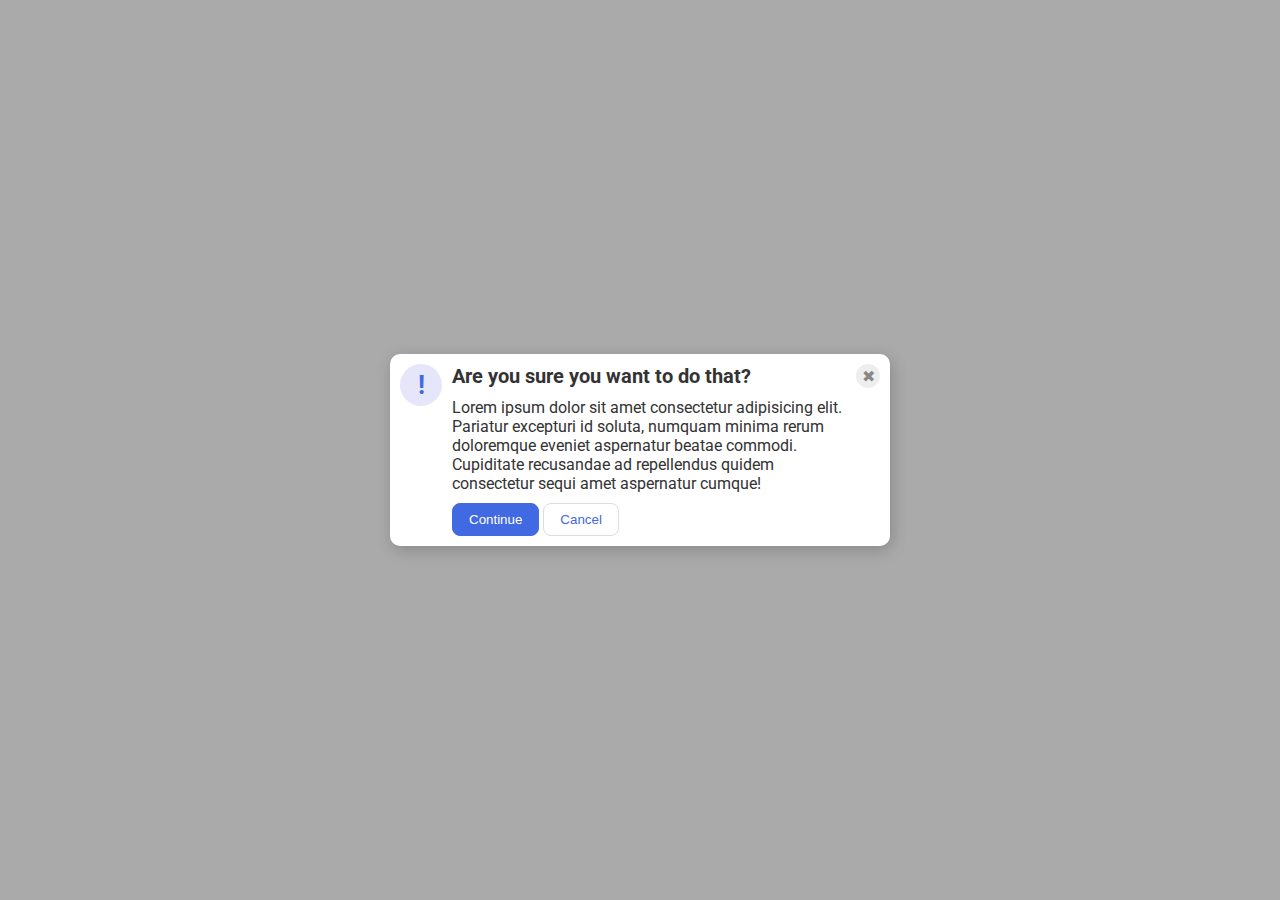
<file: flex/05-flex-modal/index.html>
<!DOCTYPE html>
<html lang="en">
<head>
  <meta charset="UTF-8">
  <meta http-equiv="X-UA-Compatible" content="IE=edge">
  <meta name="viewport" content="width=device-width, initial-scale=1.0">
  <link rel="stylesheet" href="style.css">
  <title>Modal</title>
</head>
<body>
  <div class="modal">
    <div class="icon">!</div>

    <div class="wtext">
      <div class="header">Are you sure you want to do that?</div>
      <div class="text">Lorem ipsum dolor sit amet consectetur adipisicing elit. Pariatur excepturi id soluta, numquam minima rerum doloremque eveniet aspernatur beatae commodi. Cupiditate recusandae ad repellendus quidem consectetur sequi amet aspernatur cumque!</div>
      <div>
        <button class="continue">Continue</button>
        <button class="cancel">Cancel</button>
      </div>
    </div>

    <div class="close-button">✖</div>
  </div>
</body>
</html>
</file>
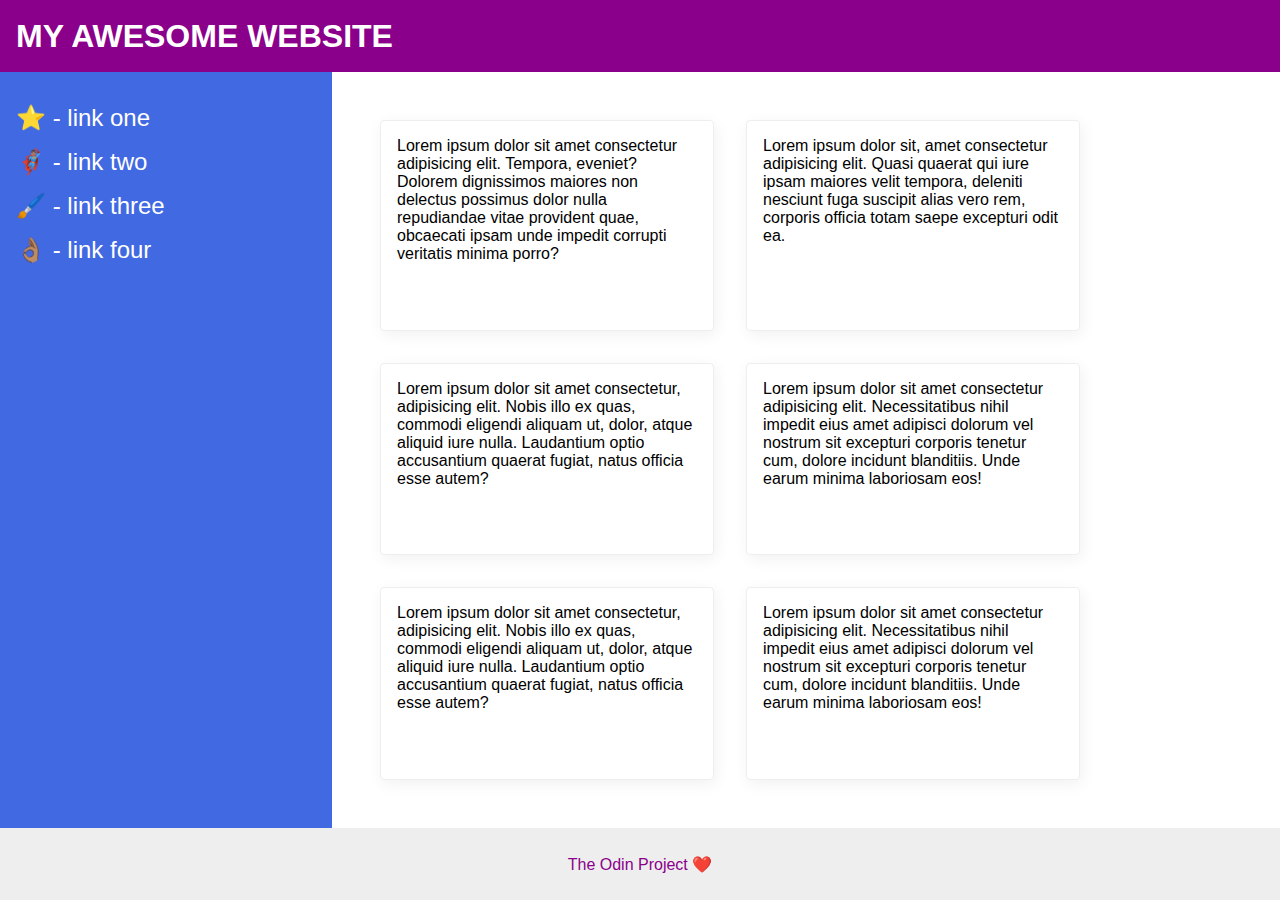
<file: flex/07-flex-layout-2/index.html>
<!DOCTYPE html>
<html lang="en">
<head>
  <meta charset="UTF-8">
  <meta http-equiv="X-UA-Compatible" content="IE=edge">
  <meta name="viewport" content="width=device-width, initial-scale=1.0">
  <title>The Holy Grail</title>
  <link rel="stylesheet" href="style.css">
</head>
<body>
  <div class="header">
    MY AWESOME WEBSITE
  </div>
  <div class="content">
    <div class="sidebar">
      <ul>
        <li><a href="google.com">⭐ - link one</a></li>
        <li><a href="google.com">🦸🏽‍♂️ - link two</a></li>
        <li><a href="google.com">🖌️ - link three</a></li>
        <li><a href="google.com">👌🏽 - link four</a></li>
      </ul>
    </div>
    <div class="cards">
      <div class="card">Lorem ipsum dolor sit amet consectetur adipisicing elit. Tempora, eveniet? Dolorem dignissimos maiores non delectus possimus dolor nulla repudiandae vitae provident quae, obcaecati ipsam unde impedit corrupti veritatis minima porro?</div>
      <div class="card">Lorem ipsum dolor sit, amet consectetur adipisicing elit. Quasi quaerat qui iure ipsam maiores velit tempora, deleniti nesciunt fuga suscipit alias vero rem, corporis officia totam saepe excepturi odit ea.</div>
      <div class="card">Lorem ipsum dolor sit amet consectetur, adipisicing elit. Nobis illo ex quas, commodi eligendi aliquam ut, dolor, atque aliquid iure nulla. Laudantium optio accusantium quaerat fugiat, natus officia esse autem?</div>
      <div class="card">Lorem ipsum dolor sit amet consectetur adipisicing elit. Necessitatibus nihil impedit eius amet adipisci dolorum vel nostrum sit excepturi corporis tenetur cum, dolore incidunt blanditiis. Unde earum minima laboriosam eos!</div>
      <div class="card">Lorem ipsum dolor sit amet consectetur, adipisicing elit. Nobis illo ex quas, commodi eligendi aliquam ut, dolor, atque aliquid iure nulla. Laudantium optio accusantium quaerat fugiat, natus officia esse autem?</div>
      <div class="card">Lorem ipsum dolor sit amet consectetur adipisicing elit. Necessitatibus nihil impedit eius amet adipisci dolorum vel nostrum sit excepturi corporis tenetur cum, dolore incidunt blanditiis. Unde earum minima laboriosam eos!</div>
    </div>
  </div>
  <div class="footer">
    The Odin Project ❤️
  </div>
</body>
</html>
</file>
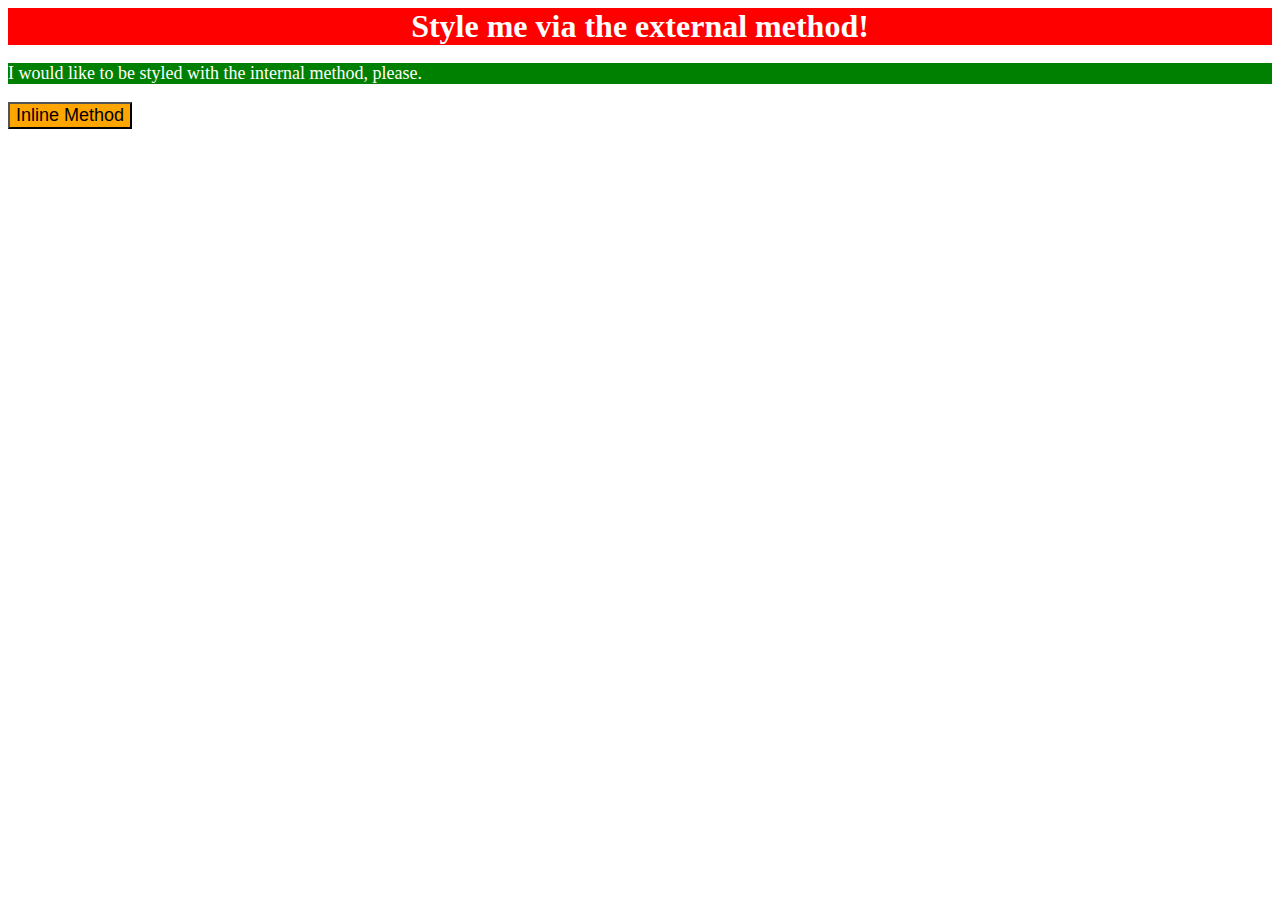
<file: foundations/01-css-methods/index.html>
<!DOCTYPE html>
<html lang="en">
<head>
  <meta charset="UTF-8">
  <meta http-equiv="X-UA-Compatible" content="IE=edge">
  <meta name="viewport" content="width=device-width, initial-scale=1.0">
  <title>Methods for Adding CSS</title>
  <link rel="stylesheet" href="./styles.css">
  
  <style>
    p{
      background-color: green;
      color: white;
      font-size: 18px;
    }
  </style>

</head>
<body>
  <div>Style me via the external method!</div>
  <p>I would like to be styled with the internal method, please.</p>
  <button style="background-color: orange; font-size: 18px;">Inline Method</button>
</body>
</html>
</file>
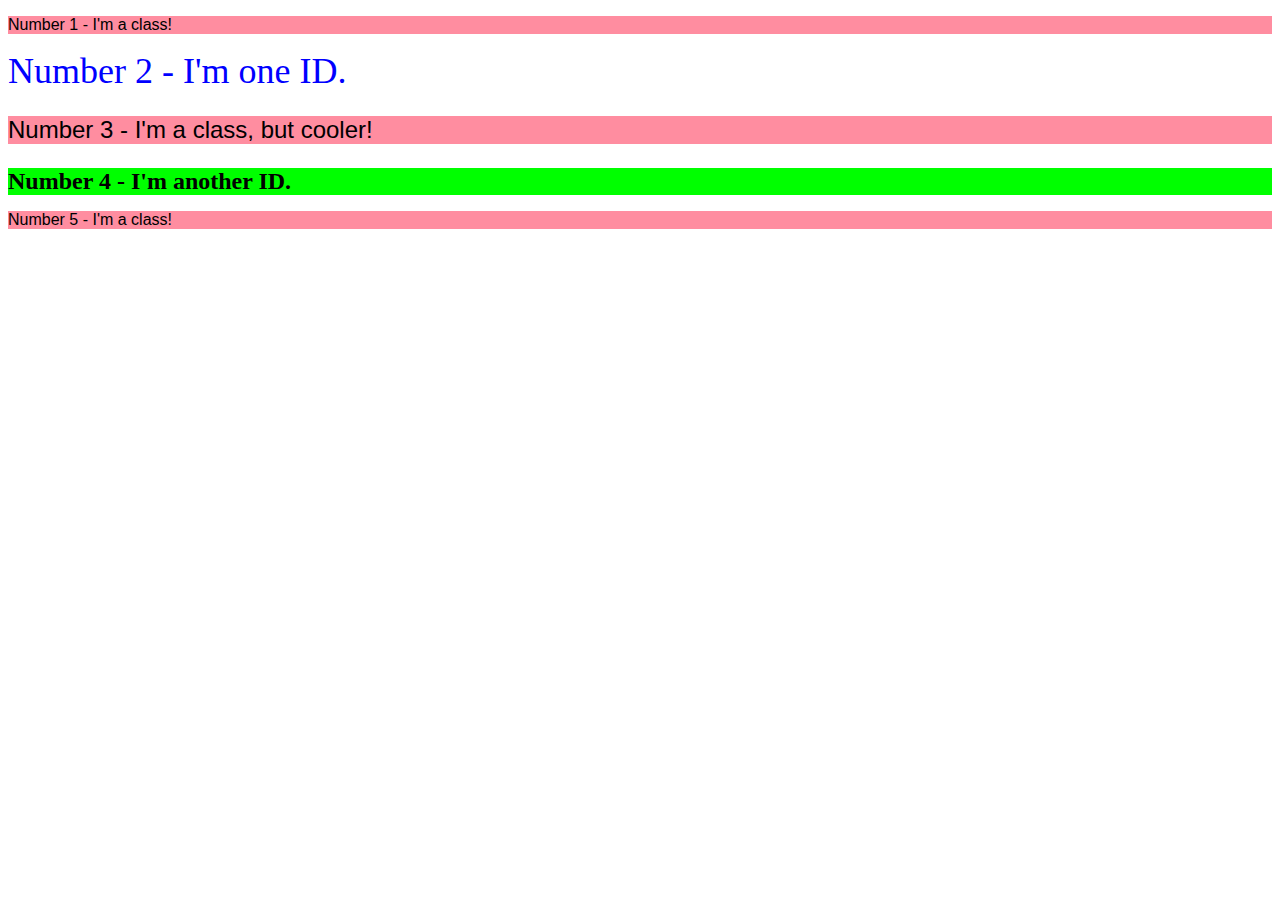
<file: foundations/02-class-id-selectors/index.html>
<!DOCTYPE html>
<html lang="en">
<head>
  <meta charset="UTF-8">
  <meta http-equiv="X-UA-Compatible" content="IE=edge">
  <meta name="viewport" content="width=device-width, initial-scale=1.0">
  <title>Class and ID Selectors</title>
  <link rel="stylesheet" href="style.css">
</head>
<body>
  <p class="c">Number 1 - I'm a class!</p>
  <div id="one">Number 2 - I'm one ID.</div>
  <p class="c cooler">Number 3 - I'm a class, but cooler!</p>
  <div id="another">Number 4 - I'm another ID.</div>
  <p class="c">Number 5 - I'm a class!</p>
</body>
</html>
</file>
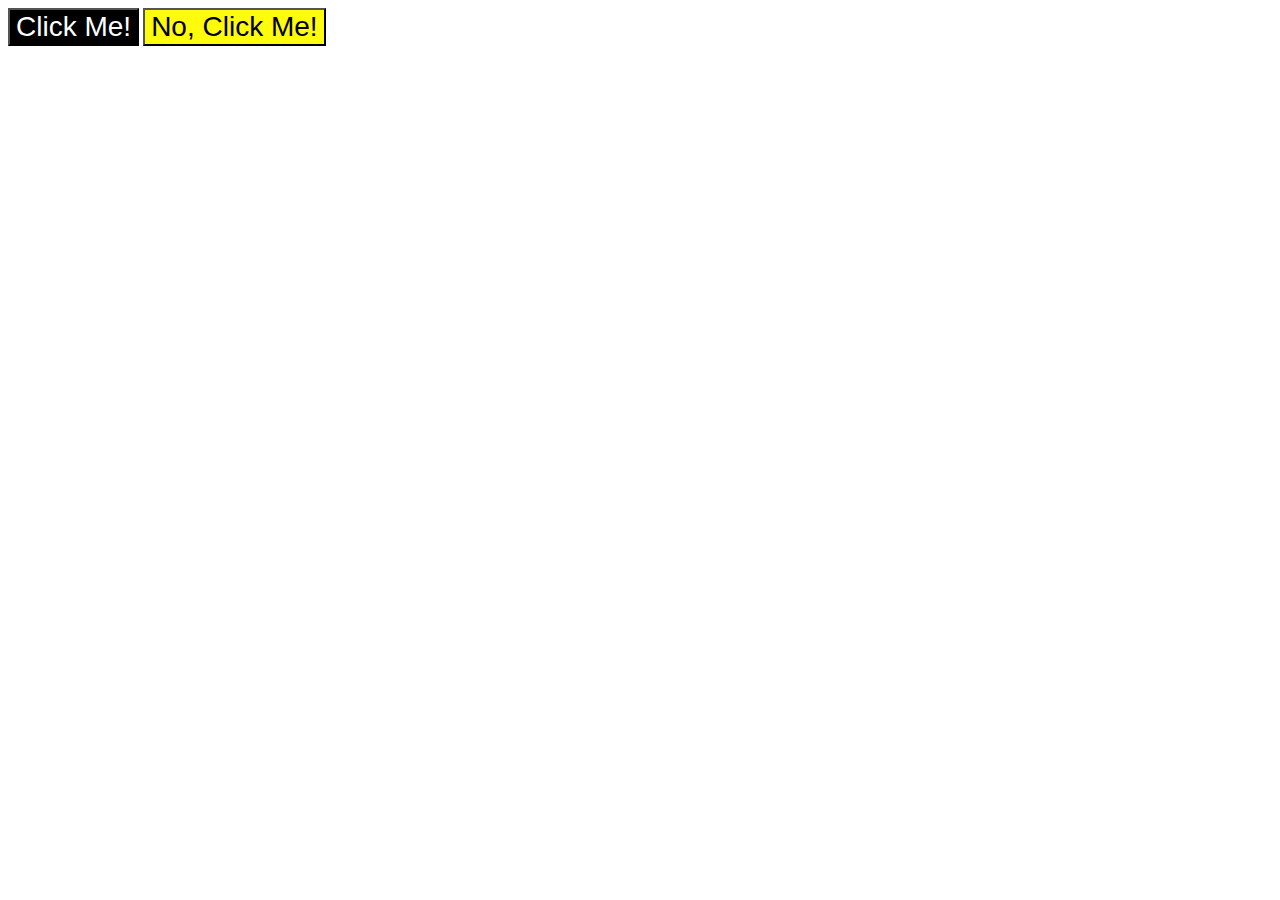
<file: foundations/03-grouping-selectors/index.html>
<!DOCTYPE html>
<html lang="en">
<head>
  <meta charset="UTF-8">
  <meta http-equiv="X-UA-Compatible" content="IE=edge">
  <meta name="viewport" content="width=device-width, initial-scale=1.0">
  <title>Grouping Selectors</title>
  <link rel="stylesheet" href="style.css">
</head>
<body>
  <button class="ben">Click Me!</button>
  <button class="gwen">No, Click Me!</button>
</body>
</html>
</file>
<file: flex/05-flex-modal/style.css>
@import url('https://fonts.googleapis.com/css2?family=Roboto:wght@400;700&display=swap');

html, body {
  height: 100%;
}

body {
  font-family: Roboto, sans-serif;
  margin: 0;
  background: #aaa;
  color: #333;
  /* I'll give you this one for free lol */
  display: flex;
  align-items: center;
  justify-content: center;
}

.modal {
  background: white;
  width: 480px;
  border-radius: 10px;
  box-shadow: 2px 4px 16px rgba(0,0,0,.2);
  display: flex;
  justify-content: space-evenly;
  gap: 10px;
  padding-block: 10px;
  padding-left: 10px;
  padding-right: 10px;
}

.icon {
  color: royalblue;
  font-size: 26px;
  font-weight: 700;
  background: lavender;
  width: 42px;
  height: 42px;
  border-radius: 50%;
  display: flex;
  align-items: center;
  justify-content: center;
  flex-shrink: 0;
}


.close-button {
  background: #eee;
  border-radius: 50%;
  color: #888;
  font-weight: 400;
  font-size: 16px;
  height: 24px;
  width: 24px;
  display: flex;
  align-items: center;
  justify-content: center;
  flex-shrink: 0;
}

.header{
  font-weight: bold;
  font-size: 20px;
}

.wtext{
  display: inline-flex;
  flex-direction: column;
  align-items: flex-start;
  gap: 10px;
}

button {
  padding: 8px 16px;
  border-radius: 8px;
}

button.continue {
  background: royalblue;
  border: 1px solid royalblue;
  color: white;
}

button.cancel {
  background: white;
  border: 1px solid #ddd;
  color: royalblue;
}
</file>
<file: flex/07-flex-layout-2/style.css>
body {
  font-family: -apple-system, BlinkMacSystemFont, 'Segoe UI', Roboto, Oxygen, Ubuntu, Cantarell, 'Open Sans', 'Helvetica Neue', sans-serif;
  margin: 0;
  min-height: 100vh;
  display: flex;
  flex-direction: column;
  justify-content: space-between;
}

.header {
  height: 72px;
  background: darkmagenta;
  color: white;
  display: flex;
  align-items: center;
  padding: 0 16px;
  font-size: 32px;
  font-weight: 900;
}

.footer {
  height: 72px;
  background: #eee;
  color: darkmagenta;
  margin-top: auto;
 display: flex;
 align-items: center;
 justify-content: center;
}

.sidebar {
  width: 300px;
  background: royalblue;
  flex-shrink: 0;
  padding: 16px;
}

.card {
  border: 1px solid #eee;
  box-shadow: 2px 4px 16px rgba(0,0,0,.06);
  border-radius: 4px;
}

/*---------------------------------------*/

ul {
  list-style-type: none;
  padding: 0px;
}

li {
  margin-bottom: 16px;
}
a {
  color: white;
  text-decoration: none;
  font-size: 24px;
}

.content {
  flex: 1;
  display: flex;
}

.cards {
  display: flex;
  flex-wrap: wrap;
  padding: 32px;
}

.card {
  padding: 16px;
  margin: 16px;
  width: 300px;
}
</file>
<file: foundations/01-css-methods/styles.css>
div{
    background-color: red;
    color: white;
    font-size: 32px;
    font-weight: bold;
    text-align: center;
}
</file>
<file: foundations/02-class-id-selectors/style.css>
.c{
    background-color: rgb(255, 141, 160);
    font-family: "Verdana", sans-serif;
}

#one{
    font-size: 36px;
    color: rgb(0, 0, 255);
}

.c.cooler{
    font-size: 24px;
}

#another{
    background-color: rgb(0, 255, 0);
    font-size: 24px;
    font-weight: bold;
}
</file>
<file: foundations/03-grouping-selectors/style.css>
.ben{
    background-color: rgb(0, 0, 0);
    color: rgb(255, 255, 255);
}

.gwen{
    background-color: rgb(255, 251, 12)
}

.ben,
.gwen{
    font-size: 28px;
    font-family: "Helvetica", "Times New Roman", sans-serif;
}
</file>
